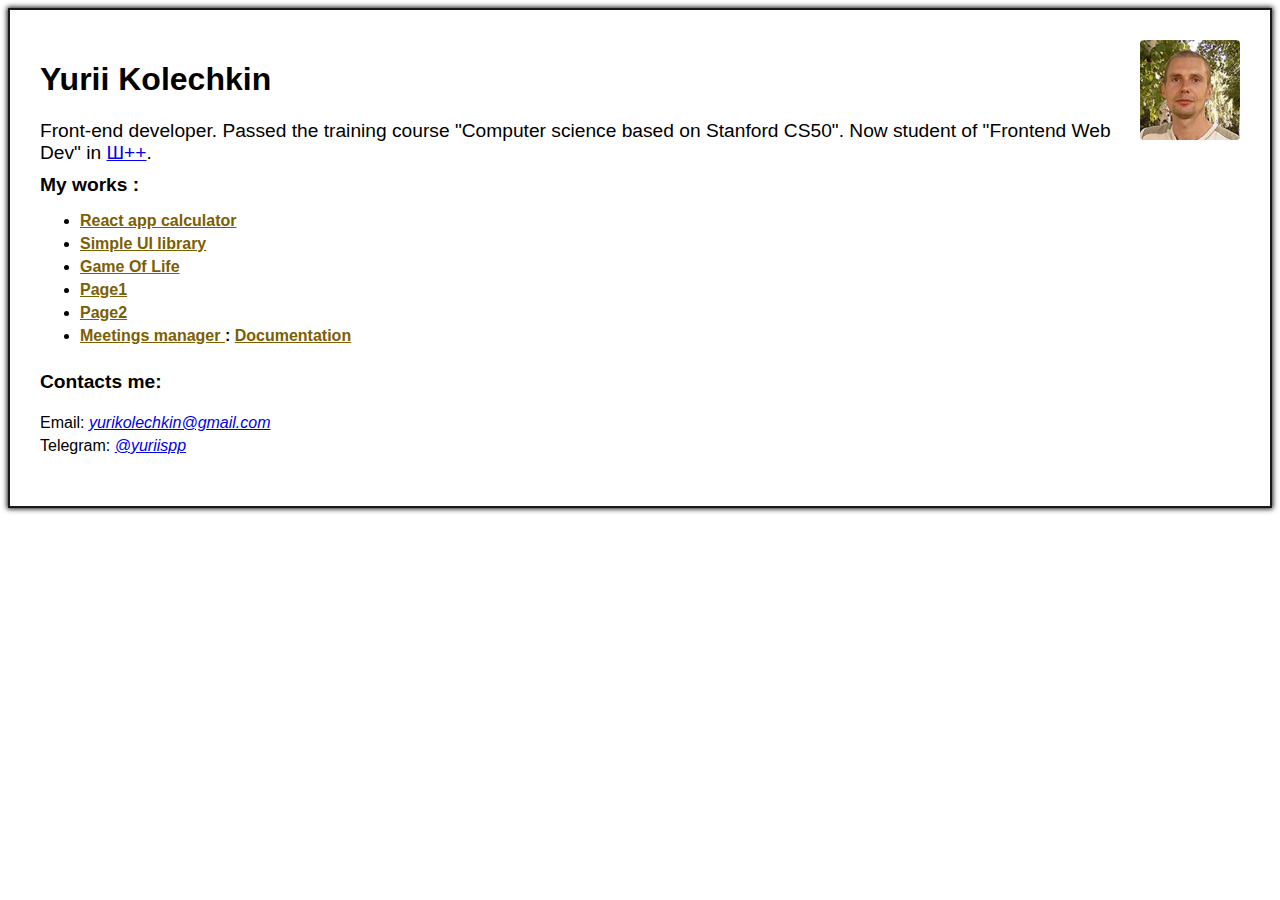
<file: index.html>
<!DOCTYPE html>
<html lang="en">

<head>
  <meta charset="UTF-8">
  <meta name="viewport" content="width=device-width, initial-scale=1.0">
  <meta http-equiv="X-UA-Compatible" content="ie=edge">
  <title>Document</title>
  <style>
    html {
      font-family: sans-serif;
    }

    .main {
      border: 2px solid rgba(0, 0, 0, 0.9);
      box-shadow: 0 0 5px 1px rgba(0, 0, 0, 0.9);
      padding: 30px;
      display: flex;
    }

    .description {
      font-size: 1.2em;
      padding-right: 30px;
    }

    .user-pic {
      border-radius: 4px;
      float: right;
    }

    .contact {
      margin-top: 10px;
      display: flex;
      flex-direction: column;
    }

    .example {
      display: inline-block;
      margin-top: 10px;
      font-size: 1.2em;
      font-weight: 600;
    }

    li {
      margin: 5px 0 5px 0;
    }

    .gh-link {
      color: rgb(124, 94, 3);
      /* text-decoration: none; */
      font-weight: 600;
    }

    .contact>ul {
      padding: 0;
    }

    .contact>ul>li {
      list-style-type: none;
    }
  </style>
</head>

<body>
  <main class="main">
    <div class="user">
      <img class="user-pic" src="img/1.jpg" alt="user_photo" height="100">
      <h1>Yurii Kolechkin</h1>
      <div class="description">
        Front-end developer. Passed the training course "Computer science based on Stanford CS50". Now student of
        "Frontend Web Dev" in <a href="https://programming.kr.ua/ua" target="blank"> Ш++</a>.
      </div>
      <span class="example">My works :</span>
      <ul>
        <li>
          <a class="gh-link" href="https://calculator-rts.herokuapp.com/" target="blank">
            React app calculator</a>
        </li>
        <li>
          <a class="gh-link" href="https://yurii19.github.io/my-ui-library/" target="blank">
            Simple UI library</a>
        </li>
        <li>
          <a class="gh-link" href="./gol/index.html" target="blank">
            Game Of Life</a>
        </li>
        <li>
          <a class="gh-link" href="./page1/index.html" target="blank">
            Page1</a>
        </li>
        <li>
          <a class="gh-link" href="./page2/index.html" target="blank">
            Page2</a>
        </li>
        <li>
          <a class="gh-link" href="https://yurii19.github.io/meetings-manager/" target="blank">
            Meetings manager </a> <b>:</b> 
          <a class="gh-link" href="https://github.com/Yurii19/Meetings-m" target="blank">
            Documentation</a>
        </li>
      </ul>


      <div class="contact">
        <span class="example">Contacts me: </span>
        <ul>
          <li>
            Email:<em> <a href="yurikolechkin@gmail.com">yurikolechkin@gmail.com</a></em>
          </li>
          <li>
            Telegram:<em> <a href="https://telegram.me/yuriispp" target="blank">@yuriispp</a></em>
          </li>
        </ul>
        <span></span>
        <span></span>
      </div>
    </div>
    <div class="img-container">
    </div>
  </main>
</body>

</html>
</file>
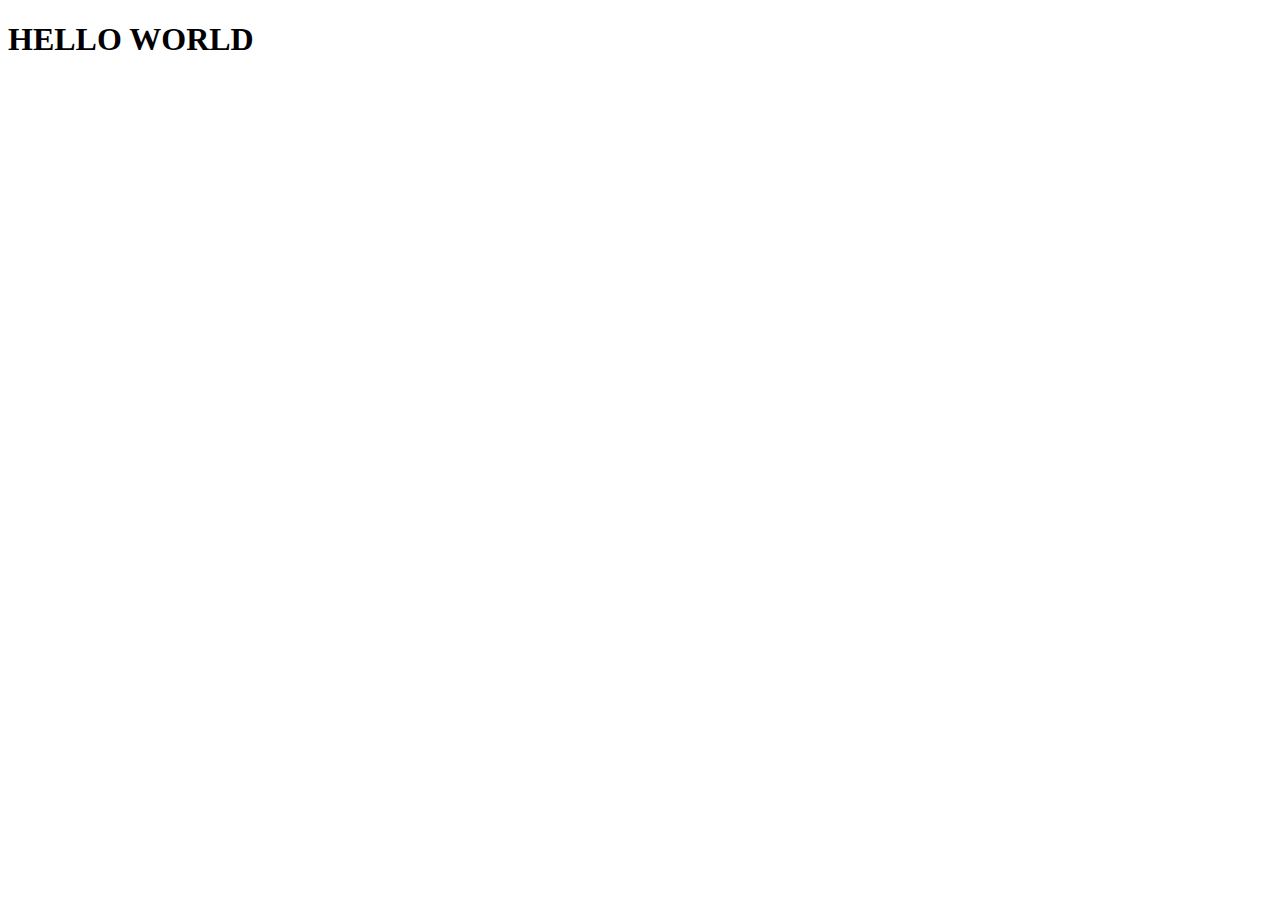
<file: any/index.html>
<!DOCTYPE html>
<html lang="en">

<head>
  <meta charset="UTF-8">
  <meta name="viewport" content="width=device-width, initial-scale=1.0">
  <meta http-equiv="X-UA-Compatible" content="ie=edge">
  <title>Document</title>
  <style>
    
  </style>
</head>

<body>
  <main class="main">
   <h1>
   HELLO WORLD 
   </h1>
  </main>
</body>

</html>
</file>
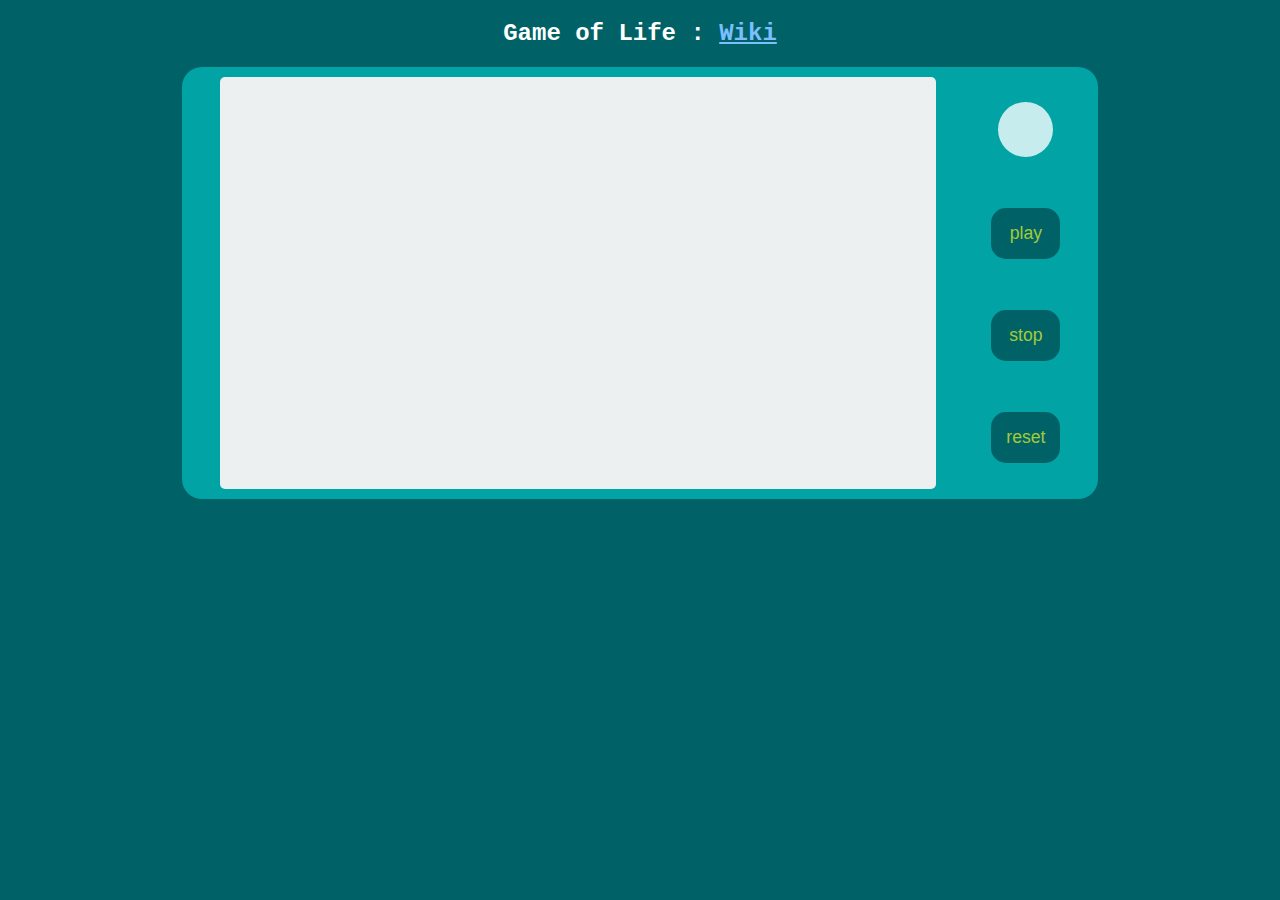
<file: gol/index.html>
<!DOCTYPE html>
<html lang="en">
<head>
	<meta charset="UTF-8">
	<title>Game Of Life</title>
	<link rel="stylesheet" type="text/css" href="style.css" />
</head>
<body>
	<h2>Game of Life : <a target="blank" href="https://en.wikipedia.org/wiki/Conway%27s_Game_of_Life">Wiki</a></h2>
	<section class="game">
		
		<canvas id="scene" width="800px" height="460px"></canvas>
		<script src="script.js"></script>
		<div class="controls">
			<div class="lamp-off" id="lamp"></div>
			<button class="button" id="start">play</button>
			<button class="button" id="stop">stop</button>
			<button class="button" id="clear">reset</button>
		</div>
	</section>
</body>
</html>
</file>
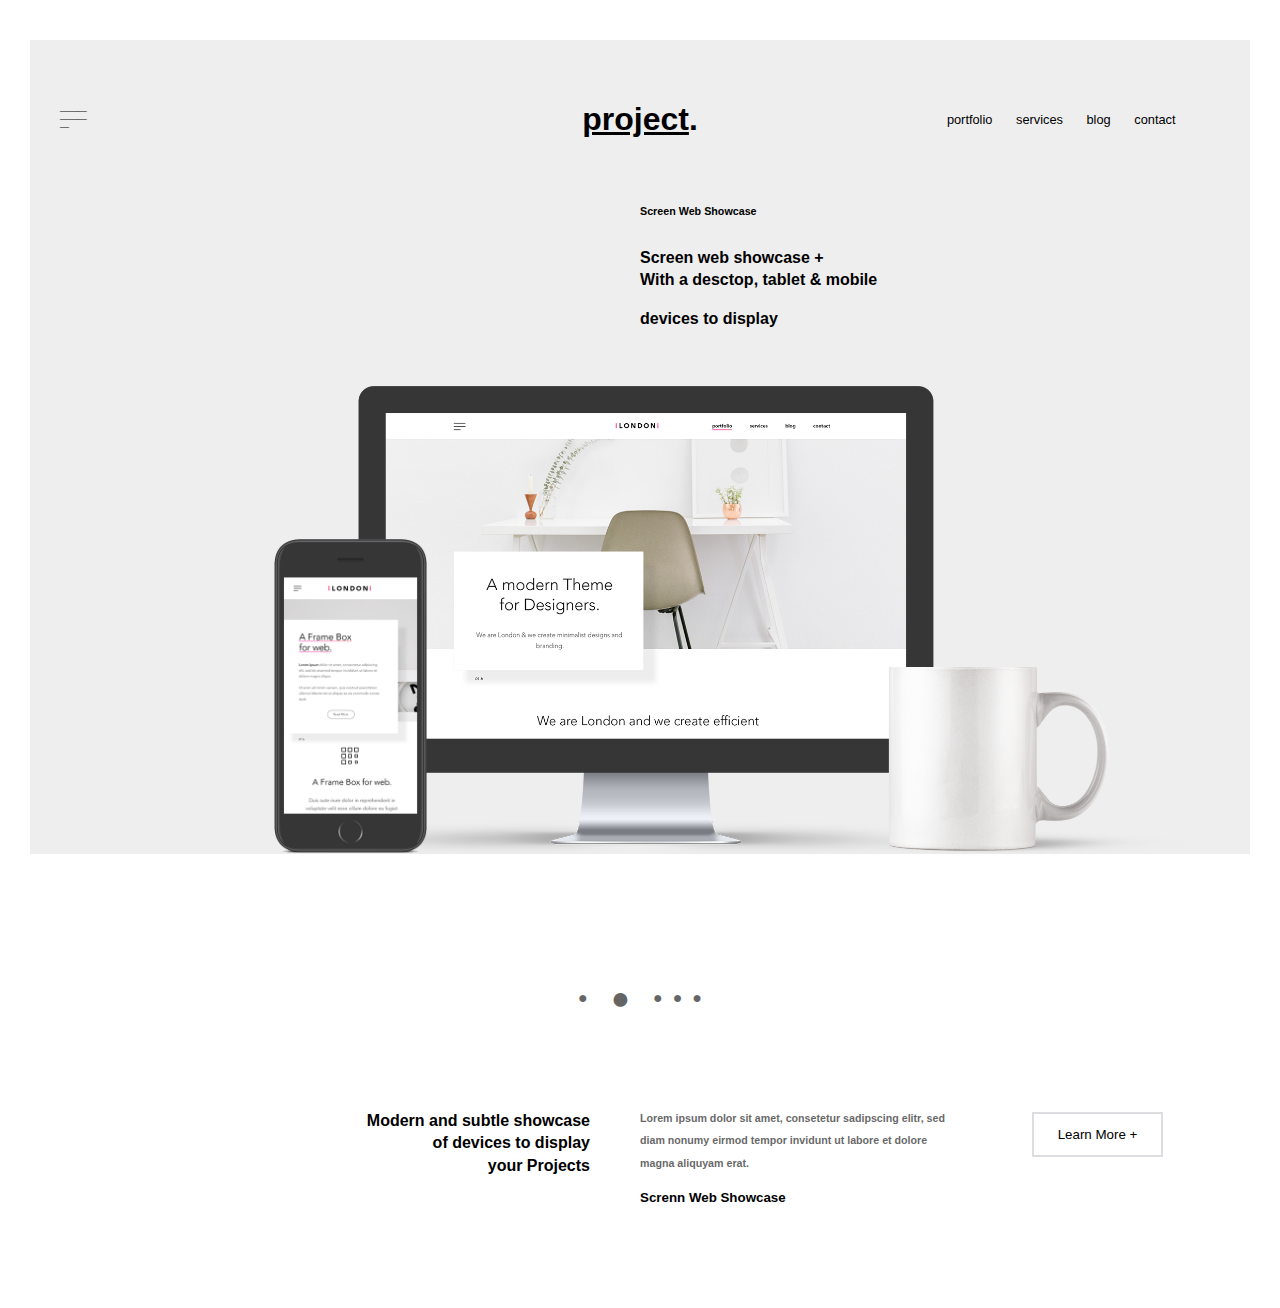
<file: page2/index.html>
<!DOCTYPE html>
<html lang="en">
<head>
	<meta charset="UTF-8">
	<title>Document</title>
	<link rel="stylesheet" type="text/css" href="style.css"/>
</head>
<body>
	<sectiion class="header">
		<div class="head_left">___<br>___<br>_</div>
		<h1 class="title"><u>project</u>.</h1>
		<nav class="menu">
			<span class="before">
			</span>
			<span class="menu_wrapper">
				<span class="menu_item"> <a href="#">portfolio</a></span>
				<span class="menu_item"><a href="#">services</a></span>
				<span class="menu_item"><a href="#">blog</a></span>
				<span class="menu_item"><a href="#">contact</a></span>
			</span>
			
		</nav>
	</sectiion>
	<main>
		<section class="insert">
			<div class="insert_cell">
			</div>
			<div class="insert_cell">
				<h6>Screen Web Showcase</h6>
				<p>Screen web showcase +<br>With a desctop, tablet & mobile<br></p>
				<p>devices to display</p>
			</div>
		</section>
		
		<section class="content">
			<div class="phone"> <img class="phone_img" src="img/smartphone.png" width="50%" alt=""></div>
			<div class="pc"><img src="img/pc.png" width="100%" alt=""></div>
			<div class="cap"><img class="cap_img" src="img/cap.png" width="120%" alt=""></div>
		</section>
		
	</main>
	<div class="slider">
		<div class="slider_wrap">
			<ul class="slider_list">
				<li class="slider_cell">&#9679;</li>
				<li class="slider_cell_selected">&#9679;</li>
				<li class="slider_cell">&#9679;</li>
				<li class="slider_cell">&#9679;</li>
				<li class="slider_cell">&#9679;</li>
			</ul>
		</div>
	</div>

	<footer>
		<div class="insert_cell cell_left">
			<p>Modern and subtle showcase<br>of devices to display<br>your Projects</p>
		</div>
		<div class="insert_cell">
			<p class="footer_text"><small>Lorem ipsum dolor sit amet, consetetur sadipscing elitr, sed diam nonumy eirmod tempor invidunt ut labore et dolore magna aliquyam erat.</p>
				<p>Screnn Web Showcase<small></p>
				</div>
				<div class="button">
					<button class="footer_button">Learn More +</button>
				</div>
			</footer>

		</body>
		</html>
</file>
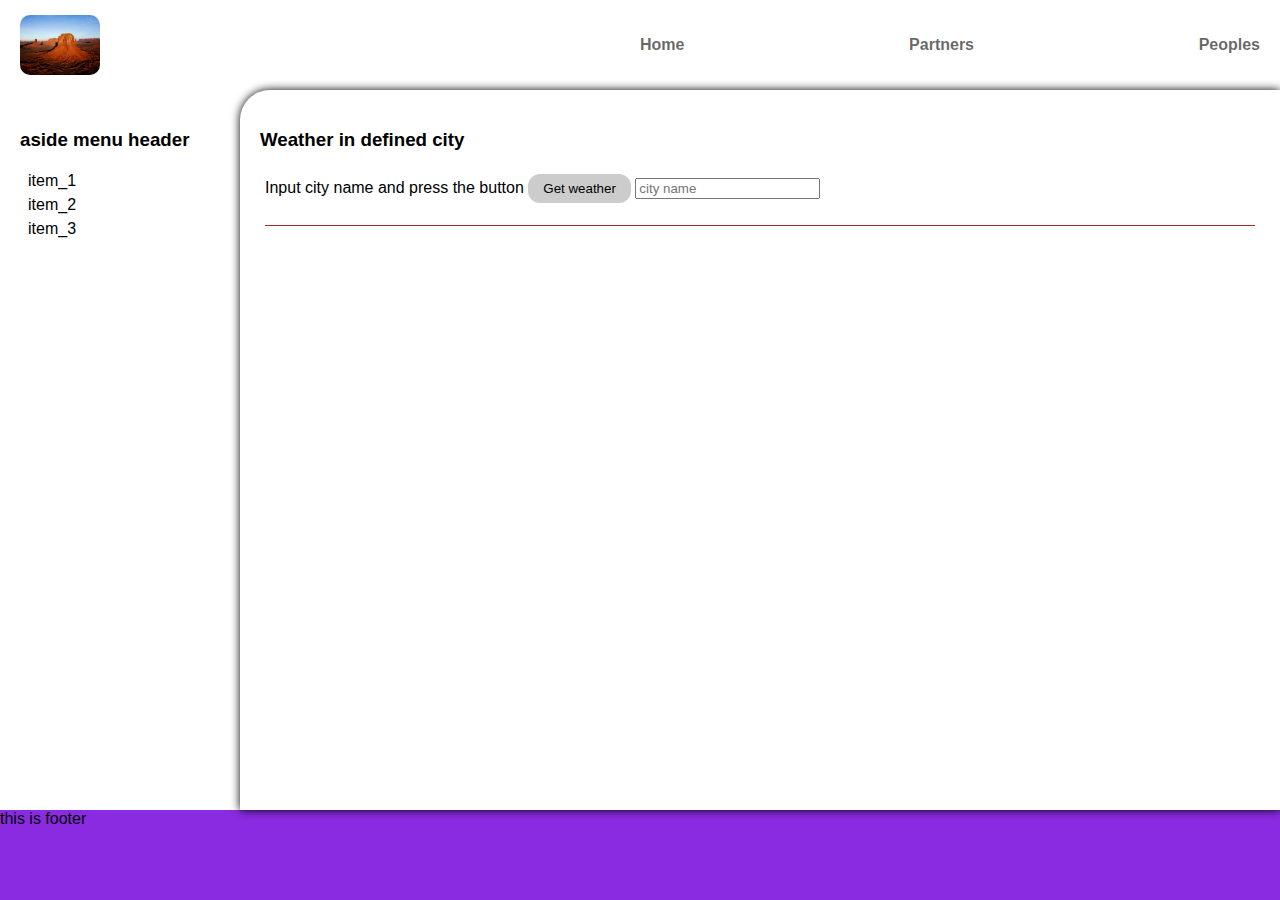
<file: weather_app/index.html>
<!DOCTYPE html>
<html lang="en">

<head>
  <meta charset="UTF-8">
  <meta name="viewport" content="width=device-width, initial-scale=1.0">
  <title>Document</title>
  <link href="style.css" rel="stylesheet">
  <style></style>
</head>

<body>
  <header>
    <div class="menu-container">
      <div class="logo">
        <img src="desert1.jpg" height="60px" alt="site logo">
      </div>
      <nav>
        <ul>
          <li><a href="#">Home</a></li>
          <li><a href="#">Partners</a></li>
          <li><a href="#">Peoples</a></li>
        </ul>
      </nav>
    </div>
    
  </header>
  <div class="wrap">
    <div class="aside-container">
      <div class="side-menu">
        <h3>aside menu header</h3>
        <ul>
          <li><a href="#">item_1</a></li>
          <li><a href="#">item_2</a></li>
          <li><a href="#">item_3</a></li>
        </ul>
      </div>
    </div>

    <div class="main-container">
      <h3>Weather in defined city</h3>
      <section class="main-content">Input city name and press the button 
        
        <button class="control" id="gh">Get data</button>
        
        <!-- <button class="control" id="weather">Get weather</button> -->
        <button class="control" id="weatherByName" >Get weather</button>
        <label id="label_of_city">
          <input type="text" pattern="" id="city_name" placeholder="city name">
          <span class="error" id="city_input_error">Input a real city mame</span>
        </label>
        <h4 id="main_header"></h4>
        <div class="content" id="resp"></div>
      </section>
    </div>
  </div>
  <footer>
    this is footer
  </footer>
  <script src="script.js"></script>
</body>

</html>
</file>
<file: gol/style.css>
body {
	margin: 0;
	padding:0;
	background-color: #006266;
}
h2 {
	text-align: center;
	color: white;
	font-family: Courier, monospace;
}
h2 * {
	color: rgb(123, 191, 255);
}
.game {
	display: flex;
	justify-content: space-around;
	width: 70%;
	border-radius: 20px;
	margin: 0 auto;
	background-color: #01a3a4;
	padding: 10px;
}
#scene {
	border-radius: 5px;
	display: flex;
	background-color: #ecf0f1;
	width: 80%;
}
.controls {
	display: flex;
	flex-direction: column;
	justify-content: space-around;
	align-items: center;
}


.button {
	font-size: 1.1em;
	background-color: #006266;
	font-family: "Verdana", sans-serif;
	color: #A3CB38;
	border-radius: 15px;
	outline: none;
	border-style: none;
	padding: 15px;
	display: block;
	cursor: pointer;
	width: 100%;
}
.button:active {
	background-color: #C4E538;
}
#lamp {
	width: 25px;
	height: 25px;
	border-radius: 50%;
	outline: none;
	padding: 15px;
}
.lamp-off {
	background-color: #c7ecee;
	transition: 1s linear 0.1s;
}
.lamp-on {
	transition: 1s linear 0.1s;
	background-color: #f9ca24;
	box-shadow: 0 0 10px  #f9ca24;
}
@media(max-width: 600px){
	.game {
		flex-direction: column;
		width: 100%;
		padding: 0;
	}
	.controls {
		display: flex;
		flex-direction: row;
	}
	#scene {
		width: 100%;
	}
.button {
	width: 25%;
  }
}
</file>
<file: page2/style.css>
html, body {
	margin: 0;
	font-family: sans-serif;
}
body {
	padding: 40px 30px 0 30px;
}
a {
	color: black;
	text-decoration: none;
}
a:active {
	border-bottom: 2px solid red;
}
.header {
	padding-bottom: 3%;
	padding-top: 5%;
	background-color: #eeeeee;
	display: grid;
	grid-template-columns: repeat(3, 1fr);
}
.head_left {
	text-align: left;
	font-weight: bold;
	padding-left: 30px;
	line-height: 8px;
}
.title {
	margin: 0;
	text-align: center;
	display: block;
}
.title:active {
	border-right: 2px solid red;
	border-left: 2px solid red;
}
.menu {
	padding-left: 80px;
	font-size: 0.8em;
	display: block;
}
.menu_item {
	margin-left: 20px;
}
.menu_wrapper {
	vertical-align: middle;
}
.before {
	display: inline-block;
	height: 100%;
	vertical-align: middle;
}
.insert {
	padding-bottom: 40px; 
	display: grid;
	grid-template-columns: repeat(2, 1fr);
	background-color: #eeeeee;
}
.insert_cell {
	line-height: 1.4em;
	font-family: "Arial", sans-serif; 
	font-weight: 600;
}
footer {
	margin-bottom: 7%;
	margin-top: 5%;
	display: grid;
	grid-template-columns: 2fr 1fr 1fr;
}
.cell_left {
	padding-right: 50px;
	text-align: right;
}
.button {
	
	text-align: center;
}
.footer_button {
	margin-top: 6%;
	height: 45px;
	width: 43%;
	background-color: white;
	border-style: none;
	border: 2px solid #dcdde1;
}
.footer_text {
	font-size: 0.8em;
	opacity: 0.6;
}

.content {
	height: 52vh;
	display: grid;
	grid-template-columns: 1fr 2fr 1fr;
	background-color: #eeeeee;
}
.phone {
	text-align: right;
	display: inline-block;
}
.phone_img {
	position: relative;
	z-index: 2;
	margin-right: -30%;
	margin-top: 50%;
}
.pc {
	z-index: 0;
	display: inline-block;
}
.cap {
	display: inline-block;
}
.cap_img {
	position: relative;
	z-index: 2;
	margin-left: -35%;
	margin-top: 92%;
}
.slider {
	text-align: center;
	margin-top: 9%;
}
.slider_wrap {
	display: inline-block;
}
.slider_list {
	padding-left: 0;
	align-items: center;
	display: flex;
	flex-direction: row;
}
.slider_cell {
	padding: 0 5px 0 5px; 
}
.slider_cell_selected {
	margin-right: 18px;
	margin-left:  18px; 
	font-size: 2em;
	padding: 0; 
}
li {
	opacity: 0.6;
	display: inline-block;
	list-style-type: none; 
}

@media (max-width: 500px) {
	body {padding: 0;}
	.menu {display: none;}
	.header {background-color: white;}
}
</file>
<file: weather_app/style.css>
body{
    margin: 0;
    font-family: Arial, Helvetica, sans-serif;
    height: 100vh;
    /* border: 1px solid black; */
  }
  a {
     text-decoration: none;
  }
  button {
    cursor: pointer;
  }
  header {
    /* background-color: rgba(0, 139, 139, 0.1); */
    /* padding: 20px; */
    min-height: 10vh;
    display: flex;
    align-items: center;
    /* border-bottom: 1px solid red; */
  }
  .menu-container {
    /* border: 1px solid black; */
    display: flex;
    flex: 1;
    justify-content: space-between;
    padding: 0 20px 0 20px;
    align-items: center;
  }
  .logo {
    /* border: 1px solid red; */
    display: flex;
    /* width: 5%; */
    border-radius: 30px;
  }
  .logo > img {
    display: inline-block;
    border-radius: 10px;
  }
  nav {
    
    width: 50%;
    align-items: center;
  }
  nav > ul {
    display: flex;
    /* border: 1px solid red; */
    justify-content: space-between;
    padding: 0;
  }
  li {
    list-style-type: none;
    /* padding: 0;
    margin: 0; */
  }
  nav > ul > li > a {
   
    color: rgba(0, 0, 0, 0.6);
    font-weight: 600;
  }
  nav > ul > li > a:hover {
    color: blue;
  }
  .wrap {
    display: flex;
    min-height: 80vh;
  }
  .aside-container {
    /* background-color: rgba(0, 0, 0, 0.11); */
    /* border-top-right-radius: 30px; */
    /* color: white; */
    /* border-right: 1px solid red; */
  }
  .main-container {
    box-shadow: 0 0 10px 0px black;
    border-top-left-radius: 30px;
    display: flex;
    flex-direction: column;
    flex: 1;
   padding: 20px;
  }
  .aside-container {
    width: 200px;
    padding: 20px;
    
  }
  .side-menu > ul> li {
    padding: 3px;
    /* border: 1px solid red; */
  }
  .side-menu > ul> li > a {
    color: black;
  }
  .side-menu > ul {
    padding: 0 0 0 5px;
    /* border: 1px solid red; */
  }
  .main-content {
    padding: 5px;
  }
  footer {
    height: 10vh;
    background-color: blueviolet;
  }

  .control {
    /* border: 2px solid brown;  */
    border-radius: 12px;
    padding: 7px 15px 7px 15px;
    outline: none;
    background-color: rgba(0, 0, 0, 0.2);
    border-style: none;
  }
  .control:focus {
    box-shadow: 0 0 7px 0 red;
  }
  .content {
    margin-top: 10px;
    padding-top: 10px;
    border-top:1px solid brown;
  }
  label {
    position: relative;
    display: inline-block;
  }
  label > input {
    /* width: 120px; */
  }
  .error {
    color: red;
    background-color: rgb(255, 255, 255);
    border: 2px solid red;
    padding: 3px;
    position: absolute;
    /* left: 40px;
    top:20px; */
    width: 100px;
  }
  #city_input_error {
    display: none;
  }
  #gh { display: none;}
  @media(max-width: 500px){
    /* body{
      border: 2px solid blue;
    } */
    .aside-container {
      display: none;
    }
    nav > ul {
      flex-direction: column;
    }
  }
</file>
